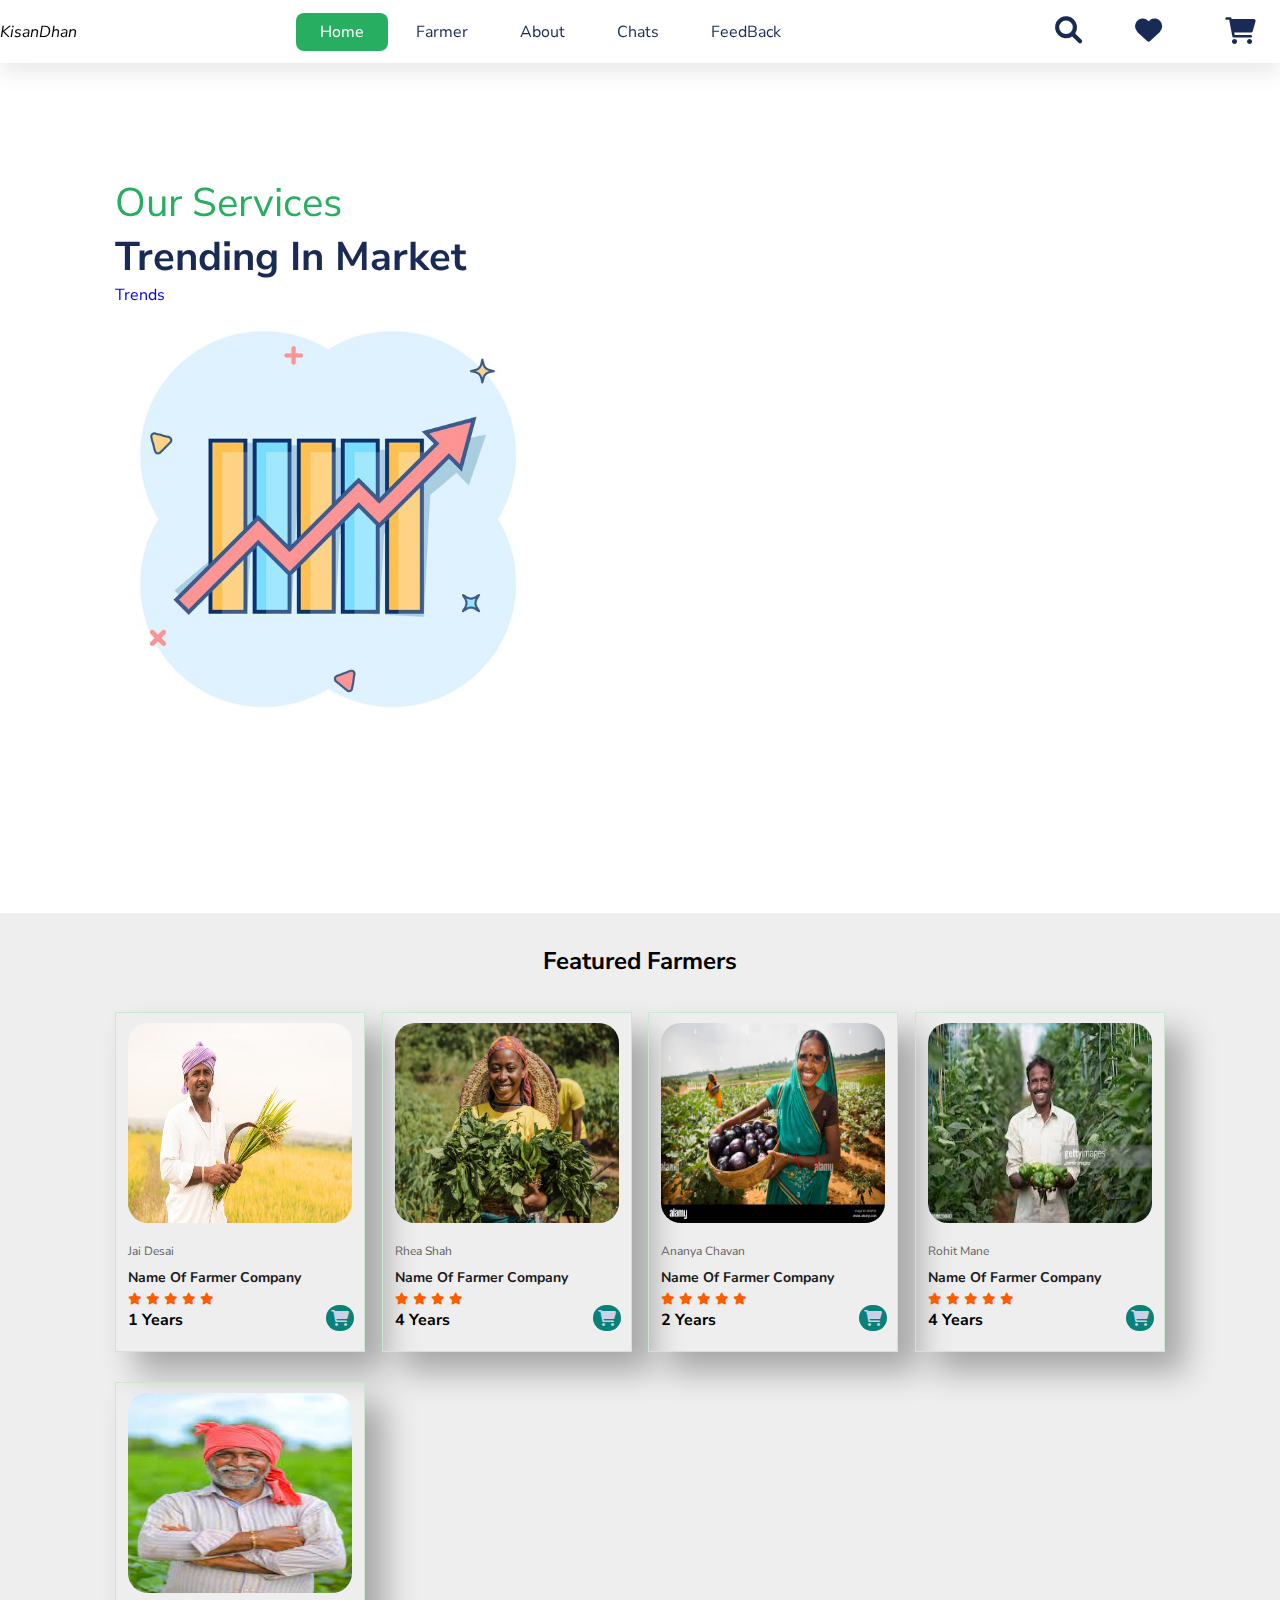
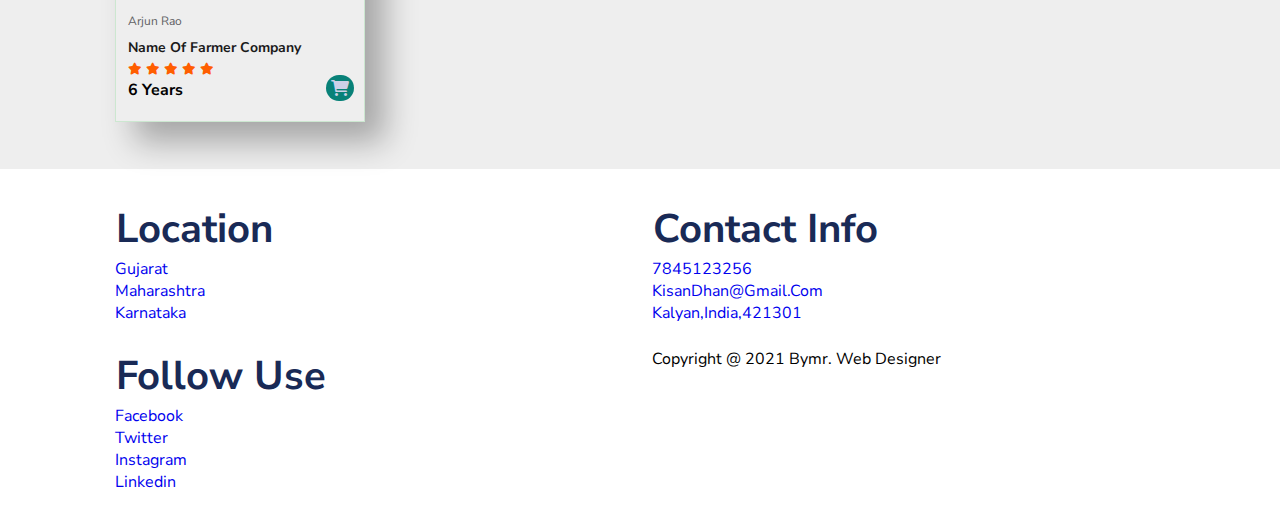
<file: index.html>
<!DOCTYPE html>
<html lang="en">
<head>
    <link rel="icon" type="image/x-icon" href="./img/favicon.ico">
    <meta charset="UTF-8">
    <meta name="viewport" content="width=device-width, initial-scale=1.0">
    <title>KisanDhan</title>
   
   
    <title>"Platform for farmers to sell their harvest.</title>
    <meta name="viewport" content="width=device-width, initial-scale=1.0">
    <link rel="stylesheet" href="https://cdnjs.cloudflare.com/ajax/libs/font-awesome/6.0.0-beta3/css/all.min.css">
    <link rel="stylesheet" href="./style.css">
    <link
  rel="stylesheet"
  href="https://cdn.jsdelivr.net/npm/swiper@11/swiper-bundle.min.css"
/>  


    </script>
</head>
<body>
    <header>
        <i href="#" class="logo">KisanDhan</i>   
   <nav class="navbar">
       <a href="./index.html" class="active">Home</a>
       <a href="./farmer.html">Farmer</a>
       <a href="#footer">About</a>
       <a href="./chart.html">Chats</a>
       <a href="#">FeedBack</a>
   </nav>
   <div class="icons">
       <i class="fas fa-bars" id="menu-bars"></i>
       <i class="fas fa-search" id="search-icon"></i>
       <i class="fa-solid fa-heart"></i>
       <a href="./cart.html">
       <i class="fa-solid fa-cart-shopping"></i></a>
   </div>
       </header>
    <form action="" id="search-form" class="file">
        <input type="search" id="search-box"  placeholder="search here..">
        <i class="fa-solid fa-x" id="close"></i>
    </form>
    <section class="home" id="home">

        <div class="swiper home-sider">
        <div class="swiper-wrapper wrapper">
            <div class="swiper-slide silder">
                
                <div class="content">
                    <span>Our Services</span>
                    <h3>Trending in Market</h3>
                    <a href="./trends.html">Trends</a>

                </div>
                <div class="images">
                <a href="./trends.html">  <img src="./img/growing-bar-graph-icon-comic-style-increase-arrow-vector-cartoon-illustration-pictogram-infographic-progress-business-concept-splash-effect_157943-5783.jpg"  width="40%" height="20%" alt="">
                </a>  
                </div>
            </div>
            <div class="swiper-slide silder">
                
                <div class="content">
                    <h3>All Quotations</h3>
                    <a href="./contractList.html">Quotation</a>
                </div>
                <div class="images">
                   <a href="./contractList.html"> <img src="./img/check-list-icon-cartoon-style-vector-19617882.jpg" width="40%" height="15%" alt="">
                </a>
                </div>
            </div>
            <div class="swiper-slide silder">
                
                <div class="content">
                    <h3>Customizable Order</h3>
                    <a href="./order.html">Customize</a>
                </div>
                <div class="images">
                   <a href="./order.html"> <img src="./img/file.jpg" width="40%" height="15%" alt="">
                </a>
                </div>
            </div>
            <div class="swiper-slide silder">
                
                <div class="content">
                    <h3>Search and Filter</h3>
                    <a href="./filter.html">search and filter</a>
                </div>
                <div class="images">
                   <a href="./filter.html"> <img src="./img/download (5).png" width="40%" height="15%" alt="">
                </a>
                </div>
            </div>
            <div class="swiper-slide silder">
                
                <div class="content">
                    <h3>Payment Processing</h3>
                    <a href="./pyment.html">payment options</a>
                </div>
                <div class="images">
                   <a href="./pyment.html"> <img src="./img/online-zahlungskonzept_118813-2685.avif" width="40%" height="15%" alt="">
                </a>
                </div>
            </div>
            <div class="swiper-slide silder">
                
                <div class="content">
                    <h3>Product Reving and rating</h3>
                    <a href="./rating.html">Reving and rating</a>
                </div>
                <div class="images">
                   <a href="./rating.html"> <img src="./img/downloadoi.jpeg" width="50%" height="50%" alt="">
                </a>
                </div>
            </div>
            <div class="swiper-slide silder">
                
                <div class="content">
                    <h3>LiveChat with Farmer</h3>
                    <a href="./chart.html">Live Chat</a>
                </div>
                <div class="images">
                   <a href="./chart.html"> <img src="./img/download.jpeg" width="50%" height="50%" alt="">
                </a>
                </div>
            </div>
            <div class="swiper-slide silder">
                
                <div class="content">
                    <h3>Logistics and Delivery Intelligence</h3>
                    <a href="./LogisticsDeliveryIntelligence.html">Logistics and Delivery Intelligence</a>
                </div>
                <div class="images">
                   <a href="./LogisticsDeliveryIntelligence.html"> <img src="./img/images (1).jpeg" width="50%" height="50%" alt="">
                </a>
                </div>
            </div>
        </div>
    </div>
    
    </section>
    <section id="product1" class="section=section-p1">
        <h2>
            Featured Farmers
        </h2>
        <p>
        
        </p>
        <div class="pro-container">
        
            <div class="pro">
                <img src="./img/farmer/360_F_432151892_oQ3YQDo2LYZPILlEMnlo55PjjgiUwnQb.jpg" alt="" srcset="" width="200px" height="200px">
                <div class="des">
                    <span>Jai Desai</span>
                    <h5>Name of Farmer Company</h5>
                    <div class="star">
                        <i class="fas fa-star"></i>
                        <i class="fas fa-star"></i>
                        <i class="fas fa-star"></i>
                        <i class="fas fa-star"></i>
                        <i class="fas fa-star"></i>
                    </div>
                    <h4>1 years</h4>
                </div>
                <div class="cart">
                    <a href="#">
                    <i class="fa-solid fa-cart-shopping"></i>
                </a>
                </div>
                
            </div>
        
            <div class="pro">
                <img src="./img/farmer/countryside-woman-holding-plant-leaves_23-2148761766.avif" alt="" srcset="" width="200px" height="200px">
                <div class="des">
                    <span>Rhea Shah</span>
                    <h5>Name of Farmer Company</h5>
                    <div class="star">
                        <i class="fas fa-star"></i>
                        <i class="fas fa-star"></i>
                        <i class="fas fa-star"></i>
                        <i class="fas fa-star"></i>
                        
                    </div>
                    <h4>4 years</h4>
                </div>
                <div class="cart">
                    <a href="#">
                    <i class="fa-solid fa-cart-shopping"></i>
                </a>
                </div>
                
            </div>
        
            <div class="pro">
                <img src="./img/farmer/woman-farmer-in-bihar-state-india-DKWP25.jpg" alt="" srcset="" width="200px" height="200px">
                <div class="des">
                    <span>Ananya Chavan</span>
                    <h5>Name of Farmer Company</h5>
                    <div class="star">
                        <i class="fas fa-star"></i>
                        <i class="fas fa-star"></i>
                        <i class="fas fa-star"></i>
                        <i class="fas fa-star"></i>
                        <i class="fas fa-star"></i>
                    </div>
                    <h4>2 years</h4>
                </div>
                <div class="cart">
                    <a href="#">
                    <i class="fa-solid fa-cart-shopping"></i>
                </a>
                </div>
                
            </div>
            <div class="pro">
                <img src="./img/farmer/images (1).jpeg" alt="" srcset="" width="200px" height="200px">
                <div class="des">
                    <span>Rohit Mane</span>
                    <h5>Name of Farmer Company</h5>
                    <div class="star">
                        <i class="fas fa-star"></i>
                        <i class="fas fa-star"></i>
                        <i class="fas fa-star"></i>
                        <i class="fas fa-star"></i>
                        <i class="fas fa-star"></i>
                    </div>
                    <h4>4 years</h4>
                </div>
                <div class="cart">
                    <a href="#">
                    <i class="fa-solid fa-cart-shopping"></i>
                </a>
                </div>
                
            </div>
            <div class="pro">
                <img src="./img/farmer/images.jpeg" alt="" srcset="" width="200px" height="200px">
                <div class="des">
                    <span>Arjun Rao</span>
                    <h5>Name of Farmer Company</h5>
                    <div class="star">
                        <i class="fas fa-star"></i>
                        <i class="fas fa-star"></i>
                        <i class="fas fa-star"></i>
                        <i class="fas fa-star"></i>
                        <i class="fas fa-star"></i>
                    </div>
                    <h4>6 years</h4>
                </div>
                <div class="cart">
                    <a href="#">
                    <i class="fa-solid fa-cart-shopping"></i>
                </a>
                </div>
                
            </div>
        </section>
            <section class="footer" id="footer">
                <div class="box-container">

                    <div class="box">
                        <h3>Location</h3>
                        <a href="#"> Gujarat</a>
                        <a href="#"> Maharashtra</a>
                        <a href="#">Karnataka</a>
                    </div>
                    <div class="box">
                        <h3>Contact Info</h3>
                        <a href="#">7845123256</a>
                        <a href="#">KisanDhan@gmail.com</a>
                        <a href="#">Kalyan,india,421301</a>
                    </div>
                    <div class="box">
                        <h3>Follow use</h3>
                        <a href="#">Facebook</a>
                        <a href="#">Twitter</a>
                        <a href="#">Instagram</a>
                        <a href="#">Linkedin</a>
                    </div>
                    <div class="credit">
                        Copyright @ 2021 by<span>mr. Web Designer</span>
                    </div>
                </div>
            </section>
    <script src="https://cdn.jsdelivr.net/npm/swiper@11/swiper-bundle.min.js"></script>
    <script src="./script.js"></script>
</body>
</html>
</file>
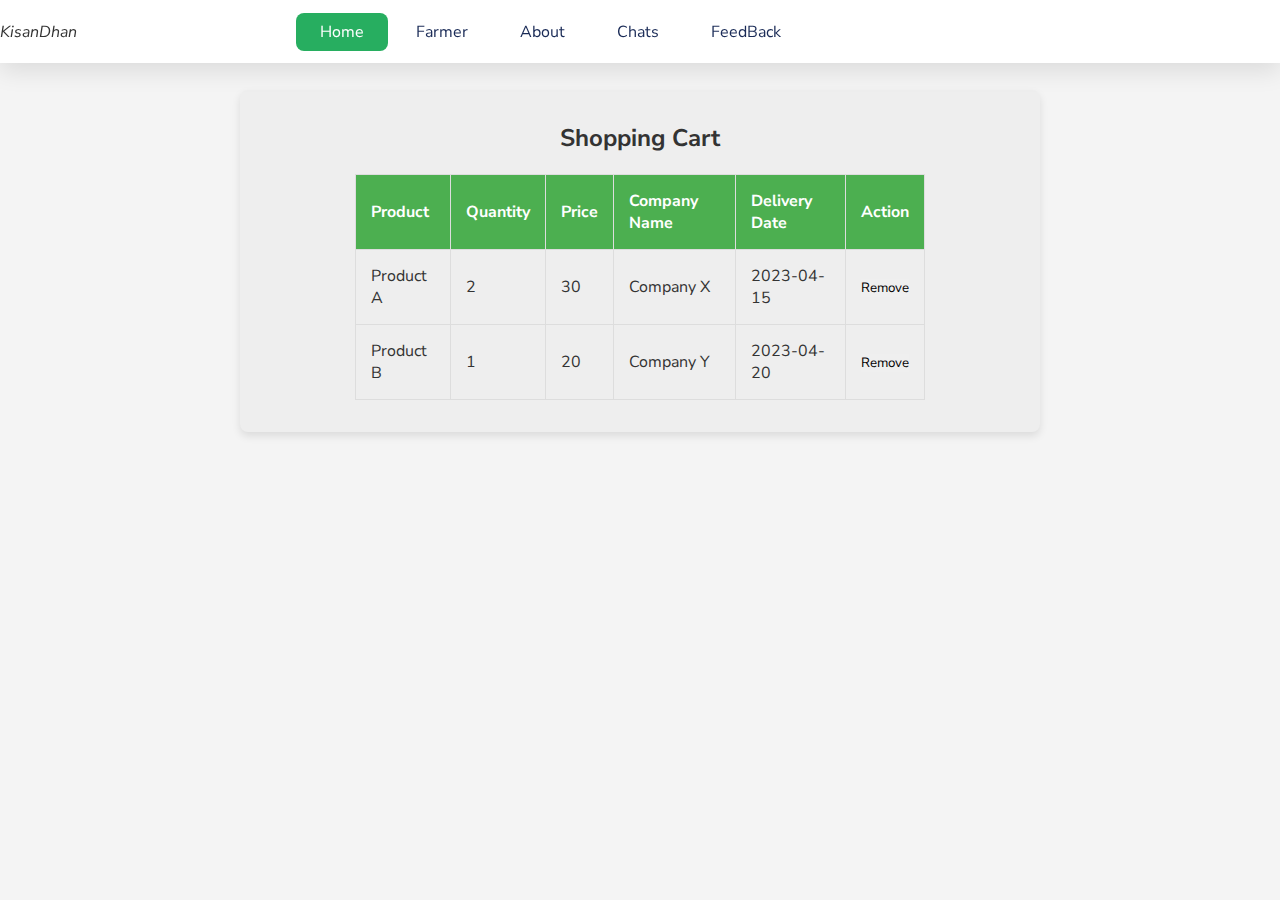
<file: cart.html>
<!DOCTYPE html>
<html lang="en">
<head>
    <meta charset="UTF-8">
    <meta name="viewport" content="width=device-width, initial-scale=1.0">
    <title>Shopping Cart</title>
    <style>
        body {
            font-family: Arial, sans-serif;
            margin: 0;
            padding: 0;
            background-color: #f4f4f4;
            color: #333;
            text-align: center;
        }

        section {
            max-width: 800px;
            margin: 20px auto;
            padding: 20px;
            background-color: #fff;
            border-radius: 8px;
            box-shadow: 0 4px 8px rgba(0, 0, 0, 0.1);
        }

        table {
            width: 100%;
            border-collapse: collapse;
            margin-top: 20px;
        }

        table, th, td {
            border: 1px solid #ddd;
        }

        th, td {
            padding: 15px;
            text-align: left;
        }

        th {
            background-color: #4CAF50;
            color: white;
        }
    </style>
    <link rel="stylesheet" href="./style.css">
    <link rel="icon" type="image/x-icon" href="./img/favicon.ico">
</head>
<body>
    <header>
        <i href="#" class="logo">KisanDhan</i>   
   <nav class="navbar">
       <a href="./index.html" class="active">Home</a>
       <a href="./farmer.html">Farmer</a>
       <a href="#">About</a>
       <a href="./chart.html">Chats</a>
       <a href="#">FeedBack</a>
   </nav>
   <div class="icons">
       <i class="fas fa-bars" id="menu-bars"></i>
       <i class="fas fa-search" id="search-icon"></i>
       <i class="fa-solid fa-heart"></i>
       <a href="./cart.html">
       <i class="fa-solid fa-cart-shopping"></i></a>
   </div>
       </header>

    <section style="margin-top: 7%;">
        <h2>Shopping Cart</h2>
        <table id="cartTable">
            <thead>
                <tr>
                    <th>Product</th>
                    <th>Quantity</th>
                    <th>Price</th>
                    <th>Company Name</th>
                    <th>Delivery Date</th>
                    <th>Action</th>
                </tr>
            </thead>
            <tbody id="cartBody">
                <!-- Cart items will be dynamically added here using JavaScript -->
            </tbody>
        </table>
    </section>

    <script>
        // Example cart data (replace this with your actual data)
        const cartData = [
            { product: "Product A", quantity: 2, price: 30, companyName: "Company X", deliveryDate: "2023-04-15" },
            { product: "Product B", quantity: 1, price: 20, companyName: "Company Y", deliveryDate: "2023-04-20" },
            // Add more cart items as needed
        ];

        // Function to populate the cart table
        function populateCart() {
            const cartBody = document.getElementById("cartBody");

            cartData.forEach(item => {
                const row = document.createElement("tr");

                // Create table cells for each property
                Object.values(item).forEach(value => {
                    const cell = document.createElement("td");
                    cell.textContent = value;
                    row.appendChild(cell);
                });

                // Add a button to remove the item from the cart
                const removeButtonCell = document.createElement("td");
                const removeButton = document.createElement("button");
                removeButton.textContent = "Remove";
                removeButton.addEventListener("click", () => removeFromCart(item));
                removeButtonCell.appendChild(removeButton);
                row.appendChild(removeButtonCell);

                cartBody.appendChild(row);
            });
        }

        // Function to remove an item from the cart
        function removeFromCart(item) {
            const index = cartData.indexOf(item);
            if (index !== -1) {
                cartData.splice(index, 1);
                refreshCart();
            }
        }

        // Function to refresh the cart display
        function refreshCart() {
            const cartBody = document.getElementById("cartBody");
            cartBody.innerHTML = ""; // Clear the current cart display
            populateCart(); // Populate the cart again with the updated data
        }

        // Call the function to populate the initial cart
        populateCart();
    </script>
<script src="./script.js"></script>
</body>
</html>
</file>
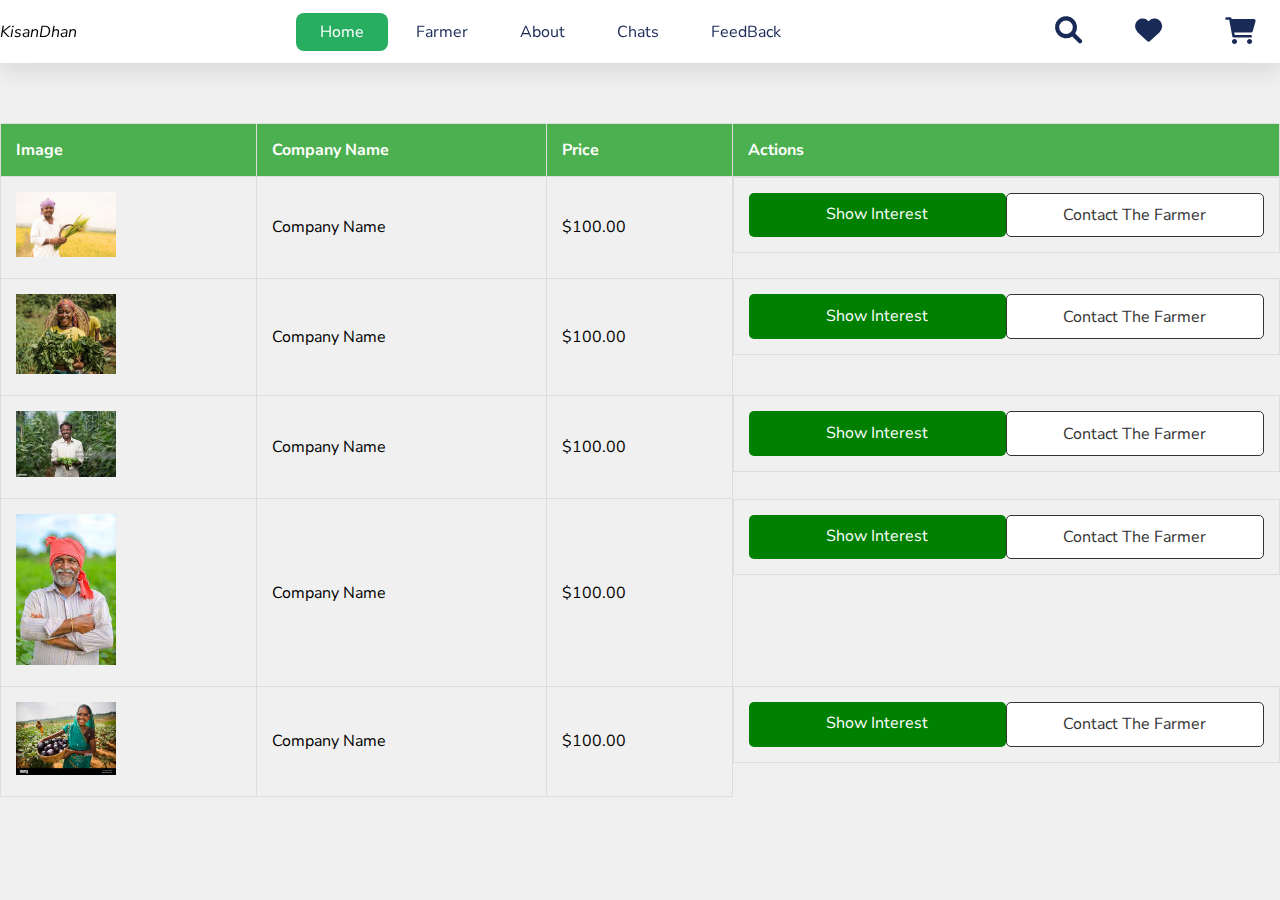
<file: farmer.html>
<!DOCTYPE html>
<html lang="en">
<head>
    <meta charset="UTF-8">
    <link rel="stylesheet" href="https://cdnjs.cloudflare.com/ajax/libs/font-awesome/6.0.0-beta3/css/all.min.css">
    <link rel="stylesheet" href="./style.css">
    <meta name="viewport" content="width=device-width, initial-scale=1.0">
    <title> Cart</title>
    <link rel="icon" type="image/x-icon" href="./img/favicon.ico">
    <style>
        body {
            font-family: Arial, sans-serif;
            background-color: #f0f0f0;
            margin: 0;
            padding: 0;
            display: flex;
            justify-content: center;
            align-items: center;
            height: 100vh;
        }

        table {
            width: 100%;
            border-collapse: collapse;
            margin-top: 20px;
        }

        th, td {
            border: 1px solid #ddd;
            padding: 15px;
            text-align: left;
        }

        th {
            background-color: #4CAF50;
            color: white;
        }

        img {
            max-width: 100px;
            height: auto;
        }

        .button {
            text-align: center;
            padding: 10px;
            text-decoration: none;
            border-radius: 5px;
            transition: background-color 0.3s ease;
            display: inline-block;
            width: 100%;
            cursor: pointer;
        }

        .button-green {
            background-color: green;
            color: white;
            border: none;
        }

        .button-white {
            background-color: #fff;
            color: #333;
            border: 1px solid #333;
        }

        .button:hover {
            background-color: #333;
        }
        .last{
            display: flex;
            flex-direction: row;
        }
        .last a{
            padding: 2%;
        }
        .last a:hover{
            background: rgb(243, 5, 5);
        }
        
    </style>
</head>
<body>
    <header>
        <i href="#" class="logo">KisanDhan</i>   
   <nav class="navbar">
       <a href="./index.html" class="active">Home</a>
       <a href="./farmer.html">Farmer</a>
       <a href="#">About</a>
       <a href="./chart.html">Chats</a>
       <a href="#">FeedBack</a>
   </nav>
   <div class="icons">
       <i class="fas fa-bars" id="menu-bars"></i>
       <i class="fas fa-search" id="search-icon"></i>
       <i class="fa-solid fa-heart"></i>
       <a href="./cart.html">
       <i class="fa-solid fa-cart-shopping"></i></a>
   </div>
       </header>
<table>
    <thead>
        <tr>
            <th>Image</th>
            <th>Company Name</th>
            <th>Price</th>
            <th>Actions</th>
        </tr>
    </thead>
    <tbody>
        <tr>
            <td><img src="./img/farmer/360_F_432151892_oQ3YQDo2LYZPILlEMnlo55PjjgiUwnQb.jpg" alt="Product Image"></td>
            <td>Company Name</td>
            <td>$100.00</td>
            <td class="last">
                <a href="./profile.html" class="button button-green">Show Interest</a>
                <a href="./chart.html" class="button button-white">Contact the Farmer</a>
            </td>
        </tr>
        <tr>
            <td><img src="./img/farmer/countryside-woman-holding-plant-leaves_23-2148761766.avif" alt="Product Image"></td>
            <td>Company Name</td>
            <td>$100.00</td>
            <td class="last">
                <a href="./profile.html" class="button button-green">Show Interest</a>
                <a href="./cart.html" class="button button-white">Contact the Farmer</a>
            </td>
        </tr>
        <tr>
            <td><img src="./img/farmer/images (1).jpeg" alt="Product Image"></td>
            <td>Company Name</td>
            <td>$100.00</td>
            <td class="last">
                <a href="./profile.html" class="button button-green">Show Interest</a>
                <a href="./chart.html" class="button button-white">Contact the Farmer</a>
            </td>
        </tr>
        <tr>
            <td><img src="./img/farmer/images.jpeg" alt="Product Image"></td>
            <td>Company Name</td>
            <td>$100.00</td>
            <td class="last">
                <a href="#" class="button button-green">Show Interest</a>
                <a href="#" class="button button-white">Contact the Farmer</a>
            </td>
        </tr>
        <tr>
            <td><img src="./img/farmer/woman-farmer-in-bihar-state-india-DKWP25.jpg" alt="Product Image"></td>
            <td>Company Name</td>
            <td>$100.00</td>
            <td class="last">
                <a href="#" class="button button-green">Show Interest</a>
                <a href="#" class="button button-white">Contact the Farmer</a>
            </td>
        </tr>
        <!-- Add more rows as needed -->
    </tbody>
</table>
<script>
    var bnt=document.getElementsByClassName('button-green')
    bnt.onclick=()=>{
        bnt.style.background="red";
    }
</script>
<script src="./script.js"></script>
</body>
</html>
</file>
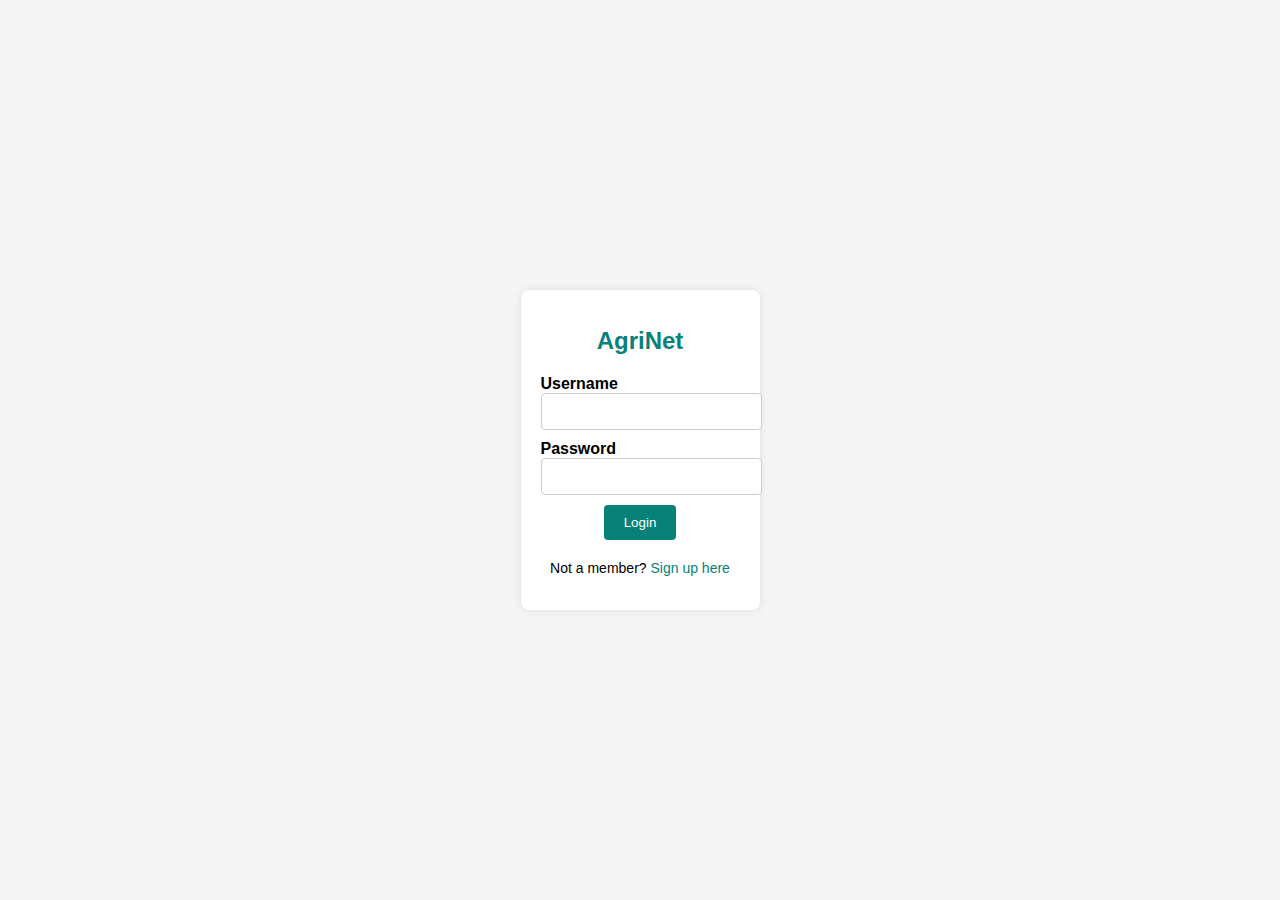
<file: login.html>
<!DOCTYPE html>
<html lang="en">
<head>
    <meta charset="UTF-8">
    <meta name="viewport" content="width=device-width, initial-scale=1.0">
    <title>Agriculture Startup - Login</title>
    <style>
        body {
            font-family: Arial, sans-serif;
            background-color: #f5f5f5;
            display: flex;
            justify-content: center;
            align-items: center;
            height: 100vh;
            margin: 0;
        }

        .login-container {
            background-color: #fff;
            padding: 20px;
            border-radius: 8px;
            box-shadow: 0px 0px 10px rgba(0, 0, 0, 0.1);
            text-align: center;
        }

        h1 {
            color: #088178;
            font-size: 24px;
        }

        form {
            margin: 20px 0;
        }

        .input-container {
            margin: 10px 0;
            text-align: left;
        }

        label {
            display: block;
            font-weight: bold;
        }

        input {
            width: 100%;
            padding: 10px;
            border: 1px solid #ccc;
            border-radius: 4px;
        }

        button {
            background-color: #088178;
            color: #fff;
            border: none;
            border-radius: 4px;
            padding: 10px 20px;
            cursor: pointer;
        }

        p {
            font-size: 14px;
        }

        a {
            color: #088178;
            text-decoration: none;
        }
    </style>
</head>
<body>
    <div class="login-container">
        <h1>AgriNet</h1>
        <form action="login.php" method="POST">
            <div class="input-container">
                <label for="username">Username</label>
                <input type="text" id="username" name="username" required>
            </div>
            <div class="input-container">
                <label for="password">Password</label>
                <input type="password" id="password" name="password" required>
            </div>
            <button type="submit">Login</button>
        </form>
        <p>Not a member? <a href="signup.html">Sign up here</a></p>
    </div>
</body>
</html>
</file>
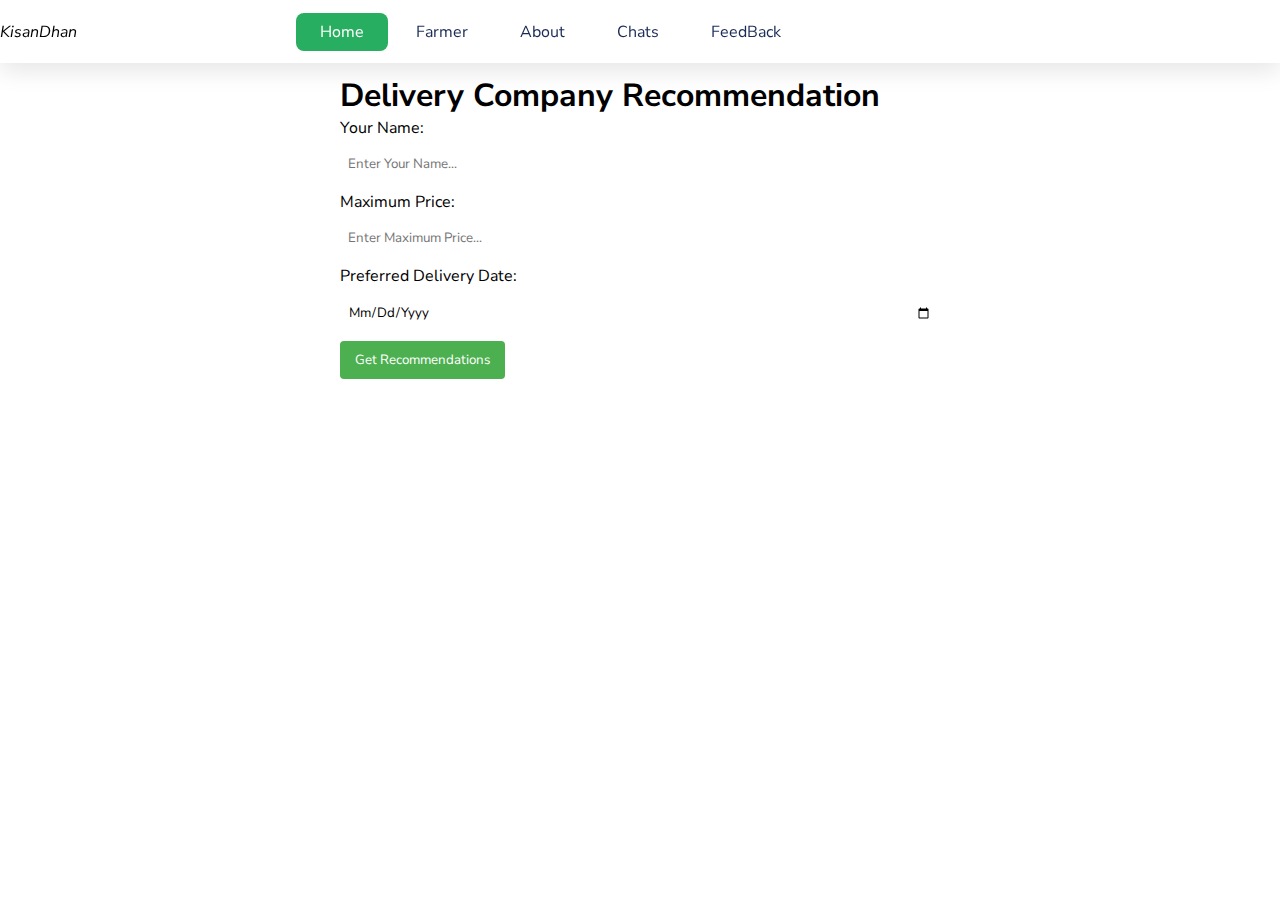
<file: LogisticsDeliveryIntelligence.html>
<!DOCTYPE html>
<html lang="en">
<head>
    <meta charset="UTF-8">
    <meta name="viewport" content="width=device-width, initial-scale=1.0">
    <title>Logistics and Delivery Recommendation</title>
    <style>
        body {
            font-family: Arial, sans-serif;
            margin: 20px;
        }

        #recommendationForm {

            max-width: 600px;
            margin: 0 auto;
            margin-top: 6%;
        }

        label {
            display: block;
            margin-bottom: 8px;
        }

        input {
            width: 100%;
            padding: 8px;
            margin-bottom: 10px;
        }

        button {
            background-color: #4caf50;
            color: white;
            padding: 10px 15px;
            border: none;
            border-radius: 4px;
            cursor: pointer;
        }

        button:hover {
            background-color: #45a049;
        }

        #result {
            margin-top: 20px;
        }

    </style>
<link rel="stylesheet" href="./style.css">
</head>
<body>
    <header>
        <i href="#" class="logo">KisanDhan</i>   
   <nav class="navbar">
       <a href="./index.html" class="active">Home</a>
       <a href="./farmer.html">Farmer</a>
       <a href="#footer">About</a>
       <a href="./chart.html">Chats</a>
       <a href="#">FeedBack</a>
   </nav>
   <div class="icons">
       <i class="fas fa-bars" id="menu-bars"></i>
       <i class="fas fa-search" id="search-icon"></i>
       <i class="fa-solid fa-heart"></i>
       <a href="./cart.html">
       <i class="fa-solid fa-cart-shopping"></i></a>
   </div>
       </header>

    <div id="recommendationForm">
        <h1>Delivery Company Recommendation</h1>

        <label for="userName">Your Name:</label>
        <input type="text" id="userName" placeholder="Enter your name...">

        <label for="maxPrice">Maximum Price:</label>
        <input type="number" id="maxPrice" placeholder="Enter maximum price...">

        <label for="deliveryDate">Preferred Delivery Date:</label>
        <input type="date" id="deliveryDate">

        <button onclick="recommendCompany()">Get Recommendations</button>

        <div id="result"></div>
    </div>

    <script>
        function recommendCompany() {
            var userName = document.getElementById('userName').value;
            var maxPrice = document.getElementById('maxPrice').value;
            var deliveryDate = document.getElementById('deliveryDate').value;
            var resultDiv = document.getElementById('result');

            // Simulate recommendation logic based on user input
            // In a real-world scenario, you would fetch this information from a server.
            var recommendedCompanies = [
                { name: 'Company A', price: 50, date: '2023-12-01' },
                { name: 'Company B', price: 45, date: '2023-12-01' },
                { name: 'Company C', price: 60, date: '2023-12-01' }
                // Add more company data as needed
            ];

            // Filter companies based on user input
            var filteredCompanies = recommendedCompanies.filter(function (company) {
                return company.price <= maxPrice && company.date === deliveryDate;
            });

            // Display the result
            resultDiv.innerHTML = '';
            if (filteredCompanies.length > 0) {
                resultDiv.innerHTML = '<h2>Recommended Companies</h2>';
                filteredCompanies.forEach(function (company) {
                    resultDiv.innerHTML += `<p>${company.name} - Price: $${company.price} - Date: ${company.date}</p>`;
                });
            } else {
                resultDiv.innerHTML = '<p>No recommendations found.</p>';
            }
        }
    </script>
<script src="./script.js"></script>
</body>
</html>
</file>
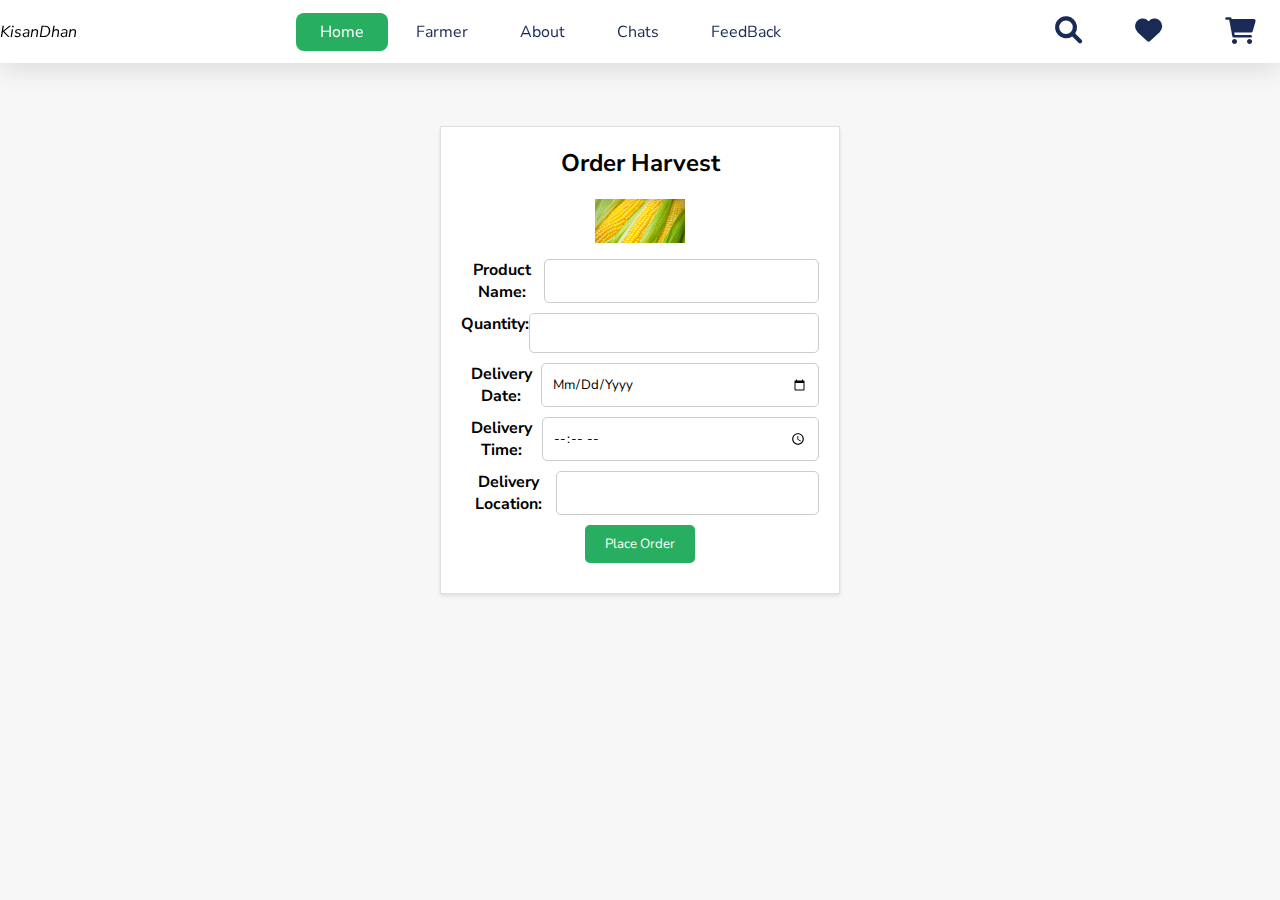
<file: order.html>
<!DOCTYPE html>
<html lang="en">
<head>
    <meta charset="UTF-8">
    <meta name="viewport" content="width=device-width, initial-scale=1.0">
    <link rel="stylesheet" href="https://cdnjs.cloudflare.com/ajax/libs/font-awesome/6.0.0-beta3/css/all.min.css">
    <link rel="icon" type="image/x-icon" href="./img/favicon.ico">
    <title>Order Food</title>
    <style>
        body {
            font-family: Arial, sans-serif;
            background-color: #f7f7f7;
            margin: 0;
            padding: 0;
        }

        .container {
            
            max-width: 400px;
            margin: 0 auto;
            padding: 20px;
            background-color: #fff;
            border: 1px solid #e0e0e0;
            box-shadow: 0 2px 4px rgba(0, 0, 0, 0.1);
            text-align: center;
            margin-top: 7%;
        }

        h1 {
            font-size: 24px;
            font-weight: bold;
            margin-bottom: 20px;
        }

        .form-group {
            display: flex;
            margin: 10px 0;
        }
       
        
        label {
            display: block;
            font-weight: bold;
        }

        input[type="text"],
        input[type="number"],
        input[type="date"],
        input[type="time"],
        input[type="file"] {
            width: 100%;
            padding: 10px;
            border: 1px solid #ccc;
            border-radius: 5px;
        }

        .product-image {
            max-width: 100%;
            height: auto;
            margin-bottom: 10px;
        }
        .form-group:last-child{
            display: flex;
            justify-content: center;
        }

        button {

            background-color: var(--green);
            color: #fff;
            border: none;
            padding: 10px 20px;
            border-radius: 5px;
            cursor: pointer;
        }
        button:hover{
            background: red;
        }
        #header{
display: flex;
align-items: center;
justify-content: space-between;
padding: 20px 60px;
background-color: #E3E6F3;
box-shadow: 0 5px 15px rgba(0,0,0,0.006);
z-index: 999;
position: sticky;
top: 0;
left: 0;
}

#navbar{
    display: flex;
    align-items: center;
    justify-content: center;
    
}
#navbar li{
    list-style: none;
    padding: 0 12px;
    position: relative;
}

#navbar li a{
    text-decoration: none;
    font-size: 16px;
    font-weight: 600;
    color: #1a1a1a;
    transition: 0.3s ease;
}
#navbar li a:hover,
#navbar li a:active
{
    color: #088178;

}

#navbar.active{
    right: 0px;
}
#navbar li a.active::after,
#navbar li a:hover::after
{
    content:"___";
    width: 30%;
    height: 2px;
    position: absolute;
    bottom: -4px;
    left: 20px;

}

#mobile{
    display: none;
    align-items: center;
}

    </style>
    <link rel="stylesheet" href="./style.css">
</head>
<body>

    <header>
        <i href="#" class="logo">KisanDhan</i>   
   <nav class="navbar">
       <a href="./index.html" class="active">Home</a>
       <a href="./farmer.html">Farmer</a>
       <a href="#">About</a>
       <a href="./chart.html">Chats</a>
       <a href="#">FeedBack</a>
   </nav>
   <div class="icons">
       <i class="fas fa-bars" id="menu-bars"></i>
       <i class="fas fa-search" id="search-icon"></i>
       <i class="fa-solid fa-heart"></i>
       <a href="./cart.html">
       <i class="fa-solid fa-cart-shopping"></i></a>
   </div>
       </header>
        <br>
        <br>
    <div class="container">
        <h1>Order Harvest </h1>
        <div class="product-image">
            <img src="./img/is-corn-grain-1544222258.jpg"  width="25%" height="25%" alt="Product Image">
        </div>
        <form>
            <div class="form-group">
                <label for="item-name">Product Name:</label>
                <input type="text" id="item-name" name="item-name" required>
            </div>
            <div class="form-group">
                <label for="quantity">Quantity:</label>
                <input type="number" id="quantity" name="quantity" required>
            </div>
            <div class="form-group">
                <label for="date">Delivery Date:</label>
                <input type="date" id="date" name="date" required>
            </div>
            <div class="form-group">
                <label for="time">Delivery Time:</label>
                <input type="time" id="time" name="time" required>
            </div>
            <div class="form-group">
                <label for="location">Delivery Location:</label>
                <input type="text" id="location" name="location" required>
            </div>
            <div class="form-group">
                <button type="submit">Place Order</button>
            </div>
        </form>
    </div>
    <script src="./script.js"></script>
</body>
</html>
</file>
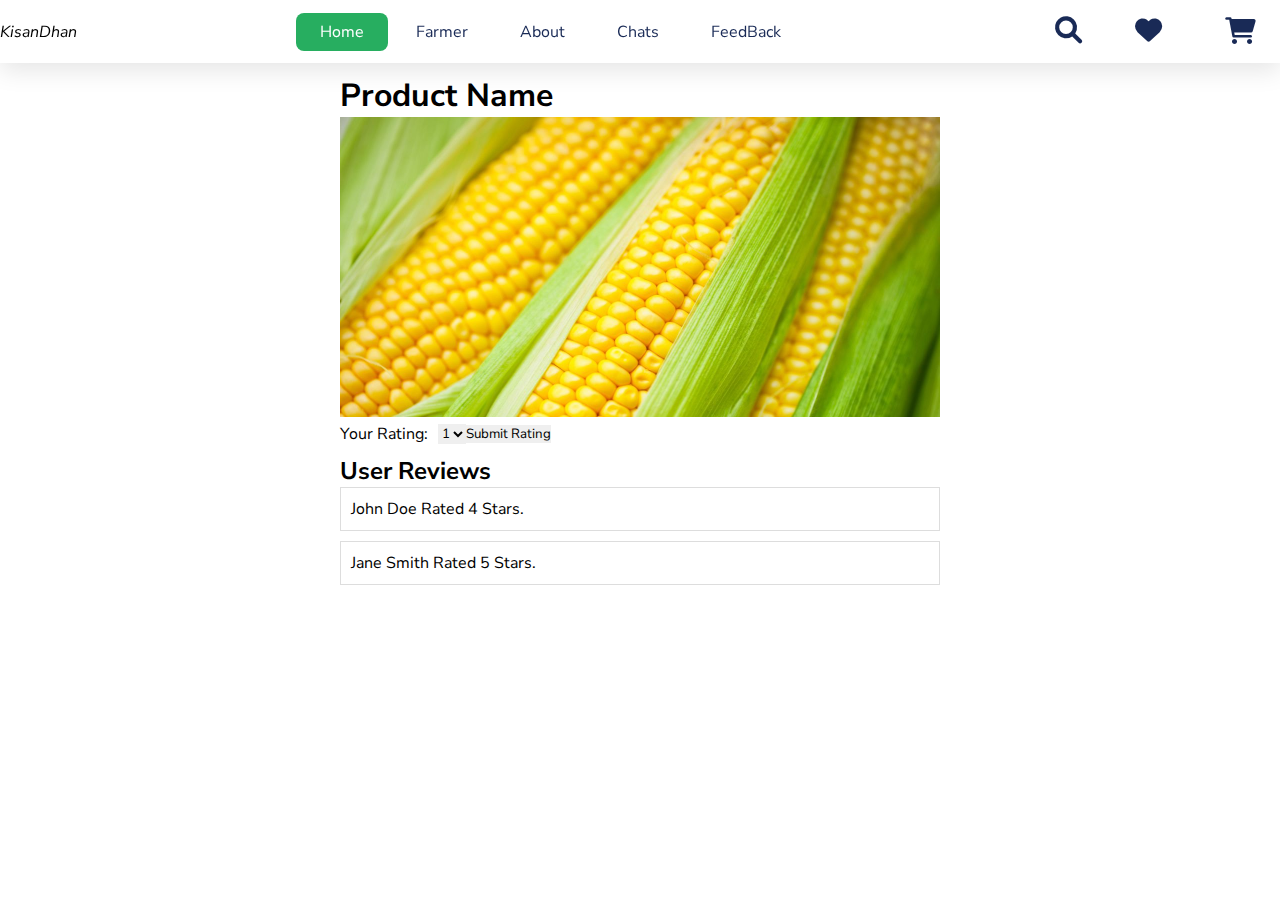
<file: rating.html>
<!DOCTYPE html>
<html lang="en">
<head>
    <meta charset="UTF-8">
    <meta name="viewport" content="width=device-width, initial-scale=1.0">
    <title>Product Page with Ratings</title>
    <style>
        body {
            font-family: Arial, sans-serif;
            margin: 20px;
        }

        #product {

            max-width: 600px;
            margin: 0 auto;
            margin-top: 6%;
        }

        #product img {
            max-width: 100%;
            height: auto;
        }

        #rating {
            display: flex;
            align-items: center;
            margin-bottom: 10px;
        }

        #rating label {
            margin-right: 10px;
        }

        #userReviews {
            list-style-type: none;
            padding: 0;
        }

        .userReview {
            border: 1px solid #ddd;
            padding: 10px;
            margin-bottom: 10px;
        }
    </style>
    <link rel="stylesheet" href="./style.css">
    <link rel="stylesheet" href="https://cdnjs.cloudflare.com/ajax/libs/font-awesome/6.0.0-beta3/css/all.min.css">
    <link rel="stylesheet" href="./style.css">
    <link
  rel="stylesheet"
  href="https://cdn.jsdelivr.net/npm/swiper@11/swiper-bundle.min.css"
/>  

</head>
<body>
    <header>
        <i href="#" class="logo">KisanDhan</i>   
   <nav class="navbar">
       <a href="./index.html" class="active">Home</a>
       <a href="./farmer.html">Farmer</a>
       <a href="#footer">About</a>
       <a href="./chart.html">Chats</a>
       <a href="#">FeedBack</a>
   </nav>
   <div class="icons">
       <i class="fas fa-bars" id="menu-bars"></i>
       <i class="fas fa-search" id="search-icon"></i>
       <i class="fa-solid fa-heart"></i>
       <a href="./cart.html">
       <i class="fa-solid fa-cart-shopping"></i></a>
   </div>
       </header>

    <div id="product">
        <h1>Product Name</h1>
        <img src="./img/is-corn-grain-1544222258.jpg" alt="Product Image">

        <div id="rating">
            <label for="userRating">Your Rating:</label>
            <select id="userRating">
                <option value="1">1</option>
                <option value="2">2</option>
                <option value="3">3</option>
                <option value="4">4</option>
                <option value="5">5</option>
            </select>
            <button onclick="submitRating()">Submit Rating</button>
        </div>

        <h2>User Reviews</h2>
        <ul id="userReviews">
            <li class="userReview">John Doe rated 4 stars.</li>
            <li class="userReview">Jane Smith rated 5 stars.</li>
            <!-- Add more pre-existing reviews as needed -->
        </ul>
    </div>

    <script>
        function submitRating() {
            var userRating = document.getElementById('userRating').value;
            var userName = prompt('Enter your name:');
            var userReviews = document.getElementById('userReviews');

            if (userName) {
                var li = document.createElement('li');
                li.className = 'userReview';
                li.textContent = userName + ' rated ' + userRating + ' stars.';
                userReviews.appendChild(li);
            }
        }
    </script>
<script src="./script.js"></script>
</body>
</html>
</file>
<file: style.css>
@import url('https://fonts.googleapis.com/css2?family=Nunito+Sans:opsz,wght@6..12,700&display=swap');

:root{
    --green:#27ae60;
    --black:#192a56;
    --light-color:#666;
    --box-shadow:0 0.5rem 1.5rem rgba(0,0,0,0.1);
}
*{
    margin: 0;
    padding: 0;
    box-sizing: border-box;
    scroll-behavior: smooth;
    font-family:'Jost',sans-serif;
    list-style: none;
    text-decoration: none;
    font-family: 'Nunito Sans', sans-serif;
    outline: none;
    border: none;
    text-transform: capitalize;
    transition: all .2s linear;

}
html{
    overflow-x: hidden;
    scroll-padding-top: 5.5 rem;
    scroll-behavior: smooth;
}
.home-sider{
    display: flex;
    justify-content: center;
    align-items: center;
}
section{
    padding: 2rem 9%;
}
section:nth-child(even){
    background: #eee;

}

header{
    
    position: fixed;
    top: 0;
    left: 0;
    right: 0;
    background: #fff;
    display: flex;
    align-items: center;
    justify-content: space-between;
    box-shadow: var(--box-shadow);
    z-index: 1000;
    height: 7%;
}
header .logo i{
    padding: 10px;
    color: var(--green);
    text-align: center;
}
 header  nav  a{
    font-size: 1.7 rem;
    border-radius: .5rem;
    padding: 0.5rem 1.5rem;
    color: var(--black);
}
header nav a.active,
header nav a:hover{
    color:#fff;
    background: var(--green);
}
header .icons{
    width: 20%;
    display:flex;
    justify-content: space-around;
}
header .icons i,
header .icons a{
cursor: pointer;
line-height: 4.5rem;
text-align: center;
font-size: 1.7rem;
color: var(--black);
margin-left: .5rem;
border-radius: 50%;
padding: 1px;
}
header .icons i:hover,
header .icons a:hover{
    color:var(--green);
    transform: rotate(360deg);
}

#menu-bars{
    display: none;
}
header .activ{
 display:flex;
 flex-direction: column;
}

#search-form{
    position: fixed;
    top: -110px;
    left: -110px;
    z-index: 1500;
   
}
.activa{
    margin-left: 2%;
    margin-top: 6%;
    position: fixed;
    top: 0;
    left: 0;
    height: 100%;
    width: 100%;
    background: rgba(0,0,0,0.8);
    display: flex;
    justify-content: center;
    padding:0 1rem;
}
.activb{
    position: fixed;
    top: -110;
    left: 0;

}
#search-form #search-box{
    width: 50rem;
    border-bottom: .1rem solid #fff;
    padding: 1rem 0;
    color: #fff;
    font-size: 3rem;
    text-transform: none;
    background: none;
    border-bottom: #eee;
}
#search-form #search-box::placeholder{
    color: #eee;
}
#search-form #search-box::-webkit-search-cancel-button{
    -webkit-appearance: none;
}
#search-form label:hover{
    color: var(--green);
}
#search-form #close{
    position: absolute;
    color: #fff;
    cursor: pointer;
    top: 5rem;
    right: 5rem;
    font-size: 3rem;
}

section{
    padding:2rem 9%;
}

/* media query*/
@media (max-width:991px) {
    html{
        font-size: 55%;
    }
    header{
        padding: 1rem 2rem;
    }
}
@media (max-width: 768px){
    #menu-bars{
        display: inline-block;
    }
header nav{
    position: absolute;
    top: 0;
    left: 0;
    right: 0;
    background: #fff;
    border-top: .1rem solid rgba(0,0,0,0.2);
    margin-top: 10%;
    display: none;
}

header nav a{
    display: block;
    padding: 1.5rem;
    margin: 1rem;
    font-size: 2rem;
    background: #eee;
    
}
}


.silder{
    display: flex;
    align-items: center;
    flex-wrap: wrap;
    gap: 2rem;
    padding-top: 9rem;
    justify-content: center;
}
.silder .content{
    flex: 1 1 45rem;
}
.silder .content .images{
    flex: 1 1 45rem;
}
.silder .content .images img{
    width: 100%;
}
.silder  .content  span{
    color: var(--green);
    font-size: 2.5rem;
}
.silder  .content  h3{
    color: var(--black);
    font-size: 2.5rem;
}
.silder  .content  h3{
    color: var(--black);
    font-size: 2.5rem;
}
/*Product */
#product1{
    margin-top: 0;
    text-align: center;
}
#product1 .pro{
    width: 23%;
    min-width: 250px;
    padding: 10px 12px;
    border:1px solid #cce7d0;
    box-shadow: 20px 20px 30px rgba(0,0,0,0.3);
    margin: 15px 0;
    transition: 0.2s ease;
    position: relative;
}
#product1 .pro:hover{
    box-shadow: 10px 10px 10px rgba(0,0,0,0.3);
}
.pro-container{
    display: flex;
    flex-wrap: wrap;
    align-content: center;
    justify-content: space-between;   
    padding-top: 20px;
}
#product1 .pro img{
    width: 100%;
    border-radius: 20px;

}
#product1 .pro .des{
    text-align: start;
    padding: 10px 0;
}
#product1 .pro .des span{
    color: #606063;
    font-size: 12px;
}

#product1 .pro .des h5{
    padding-top: 7px;
    color: #1a1a1a;
    font-size: 14px;
}
#product1 .pro .des i{
    font-size: 12px;
    color:rgb(255, 94, 0);
}
#product1 .pro .cart{
   background-color: #088178;
   border-radius: 50px;
   width: max-content;
   position: absolute;
   bottom: 20px;
   right: 10px;

}
#product1 .pro .cart i{
    padding: 5px;
    color: #ccd0e7;
}
/*Footer*/
.footer .box-container{
    display: grid;
    grid-template-columns:repeat(auto-fit,minmax(25rem,1fr));
    gap: 1.5rem;
}
.footer .box-container .box{
    display: flex;
    flex-direction: column;
}
.footer .box-container .box h3{
    padding: 5rem 0;
    font-size: 2.5rem;
    color: var(--black);
    margin-bottom: 1px;
    padding: 1px;
}
.footer .box-container .box a:hover{
    color: var(--green);
    text-decoration: none;

}
</file>
